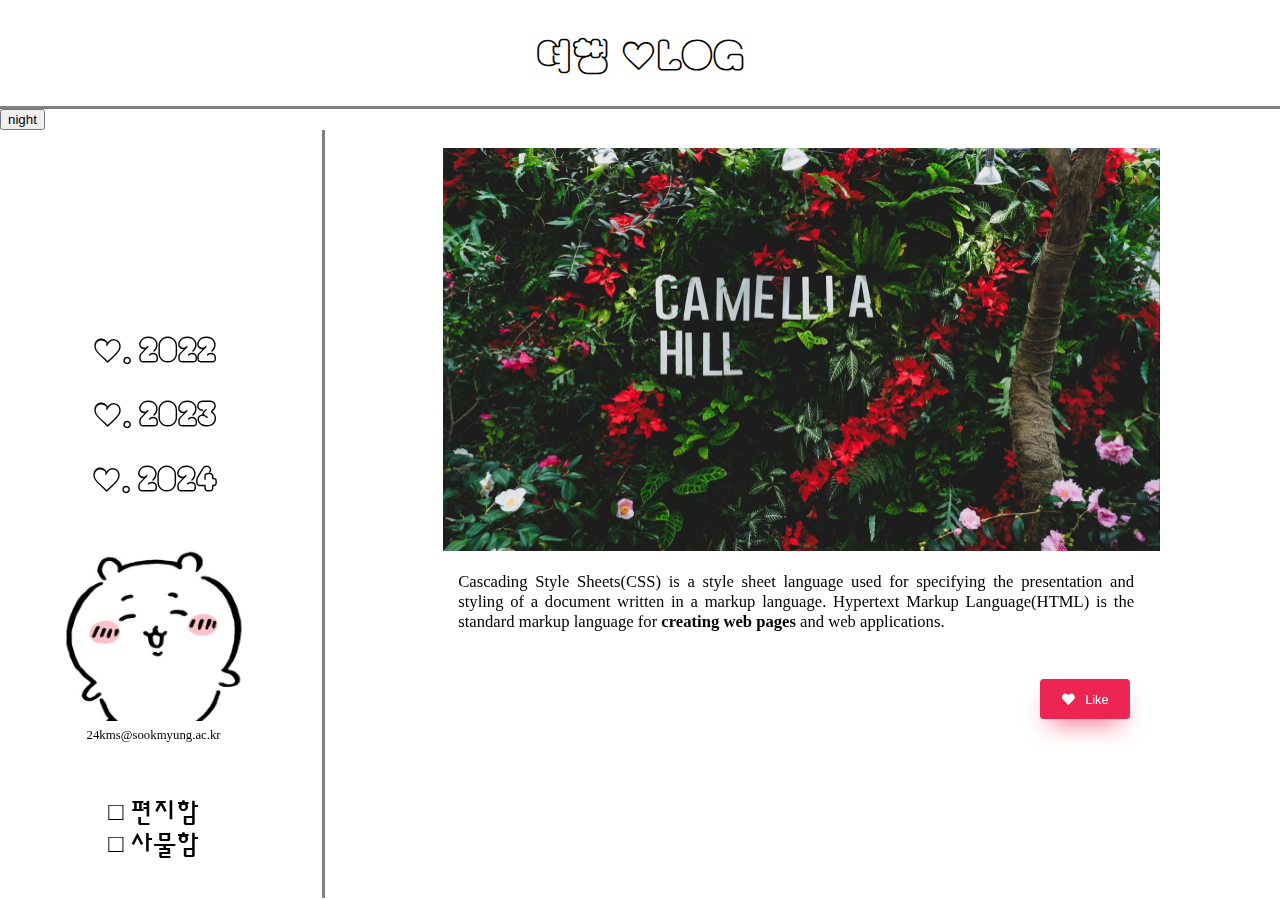
<file: index.html>
<!DOCTYPE html>
<html lang="ko">

<head>
    <title>여행 ♡LOG</title>

    <link rel="stylesheet" href="https://cdnjs.cloudflare.com/ajax/libs/font-awesome/5.15.4/css/all.min.css">

    <!-- style.css 파일을 HTML 파일과 같은 폴더에 만들고, head 태그에서 불러오기 -->
    
    <meta name="viewport" content="width=device-width, initial-scale=1">
    <script src="colors.js"></script>
    <link rel="stylesheet" type="text/css" href = "style.css">
</head>

<body>
    
    
    <h1>여행 ♡LOG</h1>
    
    <input id="night_day" type="button" value="night" onclick="
          nightDayHandler(this);
        ">
    <div id="grid">
    <ul>
        <iframe style="border-radius:12px" src="https://open.spotify.com/embed/track/1E9T8kPAQV2zMSf0hz3K6A?utm_source=generator&theme=0" width="75%" height="152" frameBorder="0" allowfullscreen="" allow="autoplay; clipboard-write; encrypted-media; fullscreen; picture-in-picture" loading="lazy"></iframe>
        <br>
        <h3><li><a href="2022.html">♡. 2022</a></li></h3>
        <h3><li><a href="2023.html">♡. 2023</a></li></h3>
        <h3><li><a href="2024.html">♡. 2024</a></li></h3>
        <br>
        <img src="치이카와2.jpg" id="kawai-image">
        <span id="email-address">24kms@sookmyung.ac.kr</span>
        <br><br><br><br>

        <span id="box">
        □ 편지함
        <br>
        □ 사물함
        </p>

    </span>
    </ul>
    <div>
        <br>
        <img src="카힐.jpg" id="kahill-image">
        <div id="text-container">
            <p>
                Cascading Style Sheets(<a href="https://ko.wikipedia.org/wiki/CSS" target="_blank" title="css specification">CSS</a>) 
                is a style sheet language used for specifying the presentation and styling of a document written in a markup language. 
                <a href="https://html.spec.whatwg.org/multipage/" target="_blank" title="html specification"> Hypertext Markup Language(HTML) </a> 
                is the standard markup language for <strong>creating web pages</strong> and web applications.
            </p>
            <div class="like-content">
                <button class="btn-secondary like-review">
                    <i class="fa fa-heart" aria-hidden="true"></i> Like
                </button>
            </div>
        </div>
        <script src="https://code.jquery.com/jquery-3.6.0.min.js"></script>
        <script src="heart.js"></script>
        
    </div>

    </body>
    
    </html>
</file>
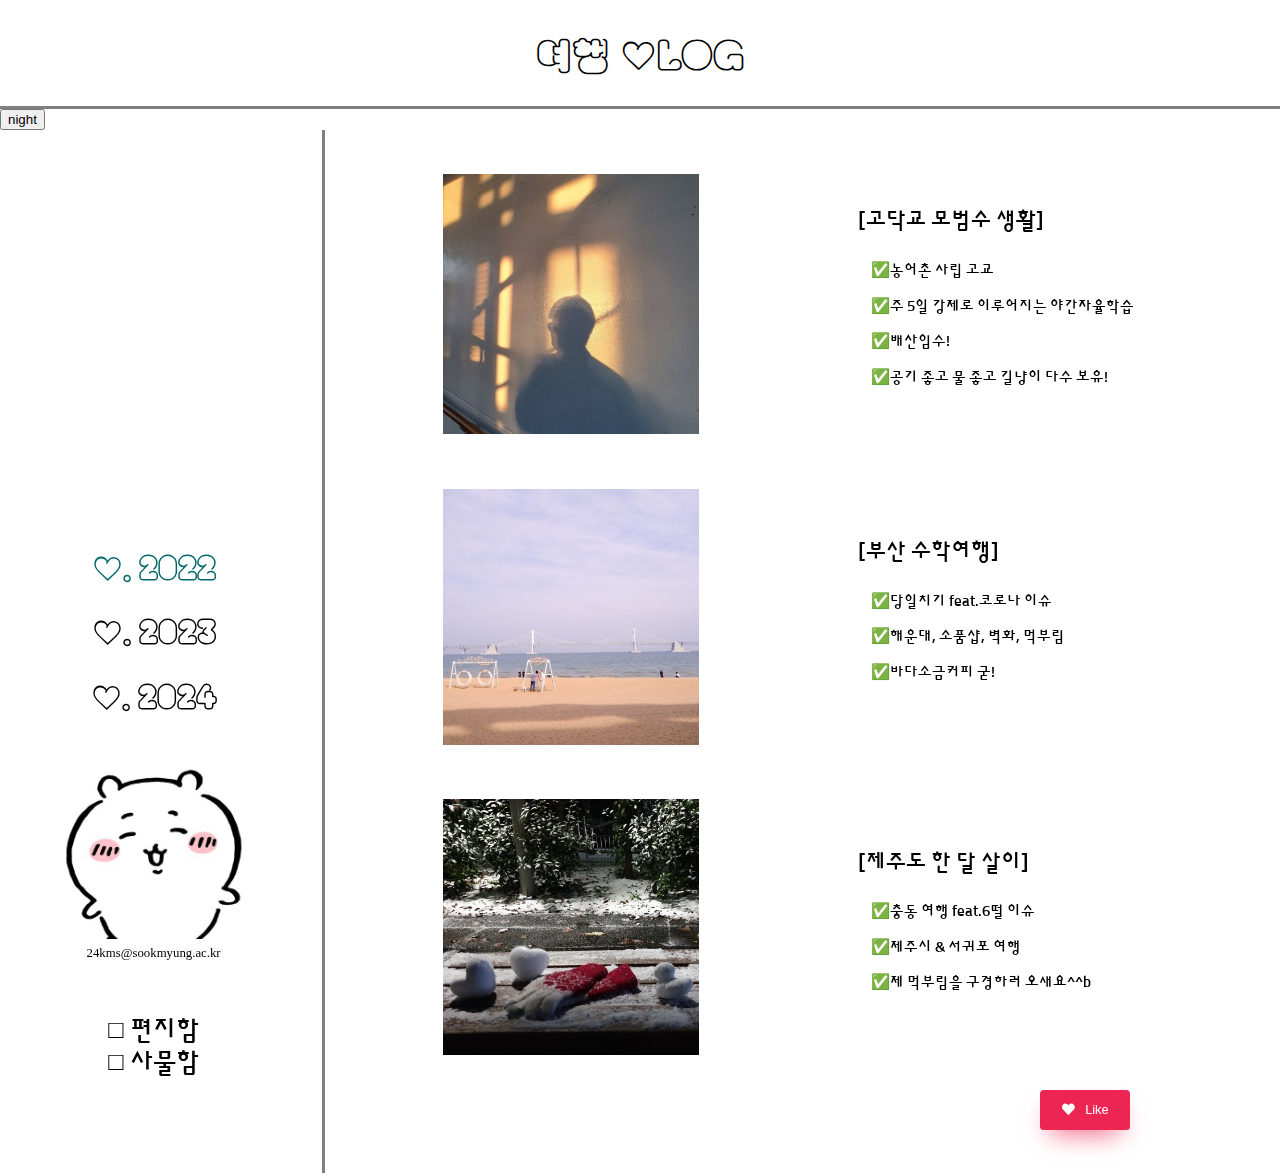
<file: 2022.html>
<!DOCTYPE html>
<html lang="ko">

<head>
    <title>여행 ♡LOG</title>

    <link rel="stylesheet" href="https://cdnjs.cloudflare.com/ajax/libs/font-awesome/5.15.4/css/all.min.css">

    <!-- style.css 파일을 HTML 파일과 같은 폴더에 만들고, head 태그에서 불러오기 -->
    <link rel="stylesheet" type="text/css" href = "style.css">
    <meta name="viewport" content="width=device-width, initial-scale=1">
    <script src="colors.js"></script>
    <style>
      #image-container {
          display: grid;
          grid-template-columns: auto auto; /* 한 열에 하나의 이미지 */
          gap: 25px; /* 이미지 사이 간격 조절 */
          align-items: center;
      }
     
  
  </style>
</head>

<body>
    
    
    <h1><a href="index.html">여행 ♡LOG</a></h1>
    
    <input id="night_day" type="button" value="night" onclick="
          nightDayHandler(this);
        ">
        
    <div id="grid">
    <ul>
      <iframe style="border-radius:12px" src="https://open.spotify.com/embed/track/1lvK8Y6Zt4od4CWj82rLhE?utm_source=generator" width="80%" height="352" frameBorder="0" allowfullscreen="" allow="autoplay; clipboard-write; encrypted-media; fullscreen; picture-in-picture" loading="lazy"></iframe>
        <br><br>
        <h3><li><a href="2022.html" class="link-color">♡. 2022</a></li></h3>
        <h3><li><a href="2023.html">♡. 2023</a></li></h3>
        <h3><li><a href="2024.html">♡. 2024</a></li></h3>
        <br>
        <img src="치이카와2.jpg" id="kawai-image">
        <span id="email-address">24kms@sookmyung.ac.kr</span>
        <br><br><br><br>

        <span id="box">
        □ 편지함
        <br>
        □ 사물함
        </p>

    </span>
    </ul>
    <div>
        <br>
        <div id="image-container">
          <div class="image">
              <img src="고33.jpg" id="k3-image" alt="Image">
          </div>
          <div class="text">
              <p span id="txt"><a href="고3.html">[고닥교 모범수 생활]</a></p>
              
                <p><li class="ttxt">✅농어촌 사립 고교</li></p>
                <p><li class="ttxt">✅주 5일 강제로 이루어지는 야간자율학습</li></p>
                <p><li class="ttxt">✅배산임수!</li></p>
                <p><li class="ttxt">✅공기 좋고 물 좋고 길냥이 다수 보유!</li></p>
      
          </div>
          <div class="image">
              <img src="부산2.jpg" id="k3-image" alt="Image">
          </div>
          <div class="text">
              <p span id="txt"><a href="고3.html">[부산 수학여행]</a></p>
              <p><li class="ttxt">✅당일치기 feat.코로나 이슈</li></p>
                <p><li class="ttxt">✅해운대, 소품샵, 벽화, 먹부림</li></p>
                <p><li class="ttxt">✅바다소금커피 굳!</li></p>
                
          </div>
          <div class="image">
              <img src="제주2.jpg" id="k3-image" alt="Image">
          </div>
          <div class="text">
            <p span id="txt"><a href="제주도.html">[제주도 한 달 살이]</a></p>
            <p><li class="ttxt">✅충동 여행 feat.6떨 이슈</li></p>
                <p><li class="ttxt">✅제주시 & 서귀포 여행 </li></p>
                <p><li class="ttxt">✅제 먹부림을 구경하러 오새요^^b</li></p>
          </div>
      </div>


            <div class="like-content">
                <button class="btn-secondary like-review">
                    <i class="fa fa-heart" aria-hidden="true"></i> Like
                </button>
            </div>
        </div>
        <script src="https://code.jquery.com/jquery-3.6.0.min.js"></script>
        <script src="heart.js"></script>
        
    </div>

    </body>
    
    </html>
</file>
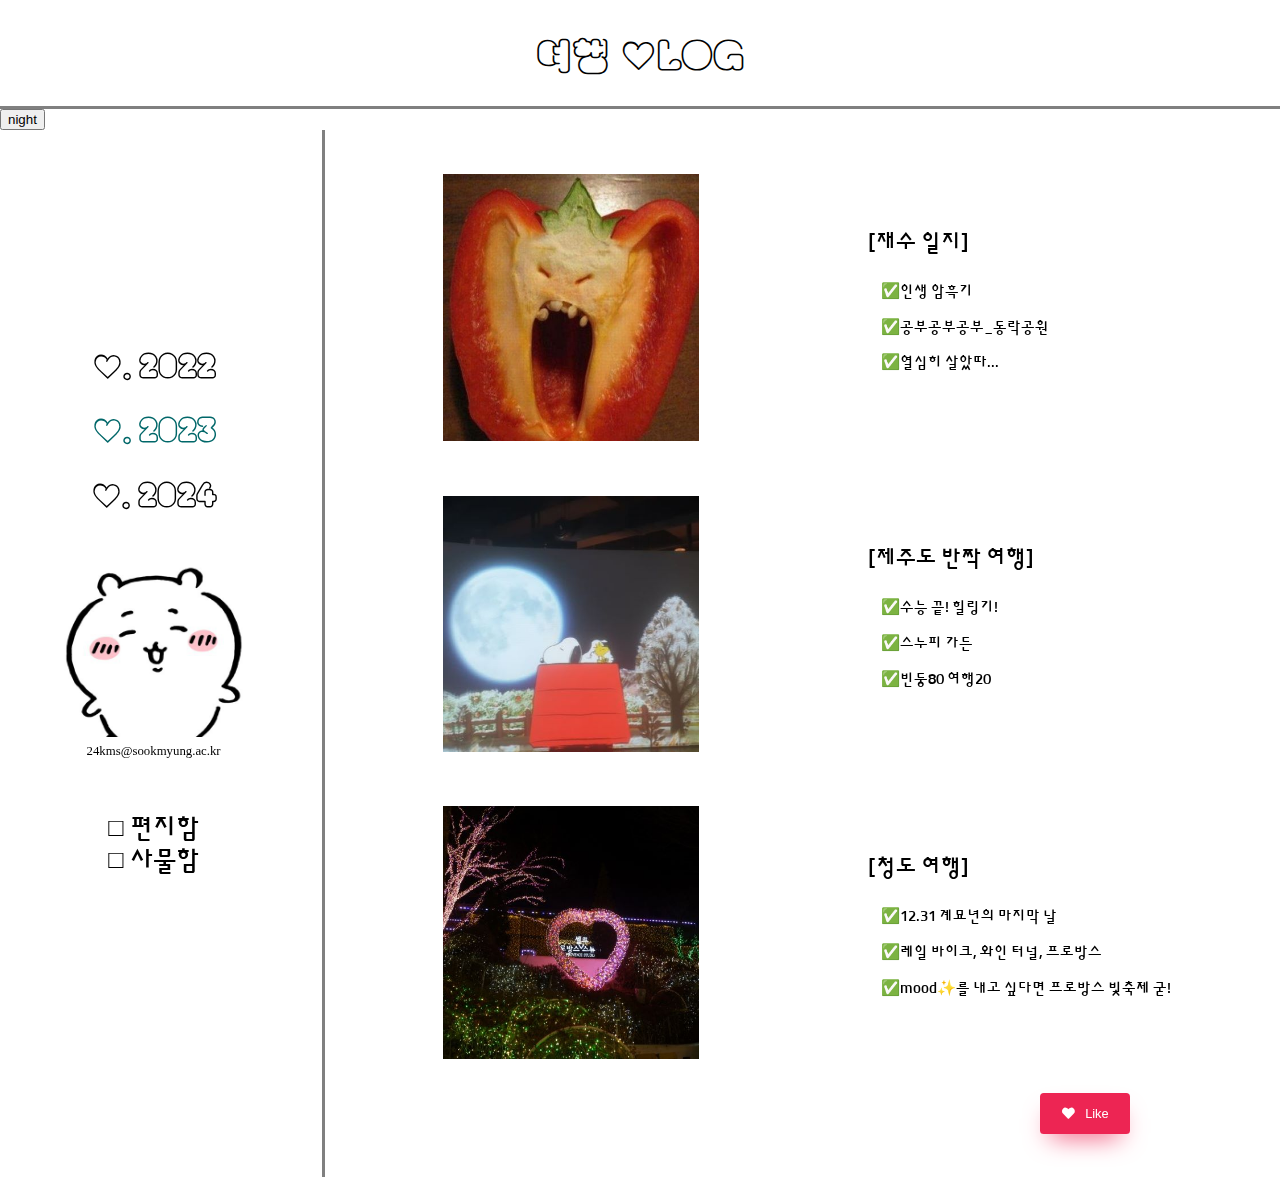
<file: 2023.html>
<!DOCTYPE html>
<html lang="ko">

<head>
    <title>여행 ♡LOG</title>

    <link rel="stylesheet" href="https://cdnjs.cloudflare.com/ajax/libs/font-awesome/5.15.4/css/all.min.css">

    <!-- style.css 파일을 HTML 파일과 같은 폴더에 만들고, head 태그에서 불러오기 -->
    <link rel="stylesheet" type="text/css" href = "style.css">
    <meta name="viewport" content="width=device-width, initial-scale=1">
    <script src="colors.js"></script>
    <style>
      #image-container {
          display: grid;
          grid-template-columns: auto auto; /* 한 열에 하나의 이미지 */
          gap: 25px; /* 이미지 사이 간격 조절 */
          align-items: center;
      }
     
  
  </style>
</head>

<body>
    
    
    <h1><a href="index.html">여행 ♡LOG</a></h1>
    
    <input id="night_day" type="button" value="night" onclick="
          nightDayHandler(this);
        ">
        
    <div id="grid">
    <ul>
      <iframe style="border-radius:12px" src="https://open.spotify.com/embed/track/1lvK8Y6Zt4od4CWj82rLhE?utm_source=generator" width="75%" height="150" frameBorder="0" allowfullscreen="" allow="autoplay; clipboard-write; encrypted-media; fullscreen; picture-in-picture" loading="lazy"></iframe>
        <br><br>
        <h3><li><a href="2022.html">♡. 2022</a></li></h3>
        <h3><li><a href="2023.html" class="link-color">♡. 2023</a></li></h3>
        <h3><li><a href="2024.html">♡. 2024</a></li></h3>
        <br>
        <img src="치이카와2.jpg" id="kawai-image">
        <span id="email-address">24kms@sookmyung.ac.kr</span>
        <br><br><br><br>

        <span id="box">
        □ 편지함
        <br>
        □ 사물함
        </p>

    </span>
    </ul>
    <div>
        <br>
        <div id="image-container">
          <div class="image">
              <img src="재수_피망.jpg" id="k3-image" alt="Image">
          </div>
            <div class="text">
              <p span id="txt"><a href="고3.html">[재수 일지]</a></p>
              
                <p><li class="ttxt">✅인생 암흑기</li></p>
                <p><li class="ttxt">✅공부공부공부_동락공원</li></p>
                <p><li class="ttxt">✅열심히 살았따...</li></p>
                
        
            </div>

            <div class="image">
                <img src="제주_스누피.jpg" id="k3-image" alt="Image">
            </div>
            <div class="text">
              <p span id="txt"><a href="제주도.html">[제주도 반짝 여행]</a></p>
              <p><li class="ttxt">✅수능 끝! 힐링기!</li></p>
                  <p><li class="ttxt">✅스누피 가든</li></p>
                  <p><li class="ttxt">✅빈둥80 여행20</li></p>
            </div>
    
          <div class="image">
              <img src="청도.jpg" id="k3-image" alt="Image">
          </div>
          <div class="text">
              <p span id="txt"><a href="고3.html">[청도 여행]</a></p>
              <p><li class="ttxt">✅12.31 계묘년의 마지막 날</li></p>
                <p><li class="ttxt">✅레일 바이크, 와인 터널, 프로방스</li></p>
                <p><li class="ttxt">✅mood✨를 내고 싶다면 프로방스 빛축제 굳!</li></p>
                
          </div>
         
    </div>
            <div class="like-content">
                <button class="btn-secondary like-review">
                    <i class="fa fa-heart" aria-hidden="true"></i> Like
                </button>
            </div>
        </div>
        <script src="https://code.jquery.com/jquery-3.6.0.min.js"></script>
        <script src="heart.js"></script>
        
    </div>

    </body>
    
    </html>
</file>
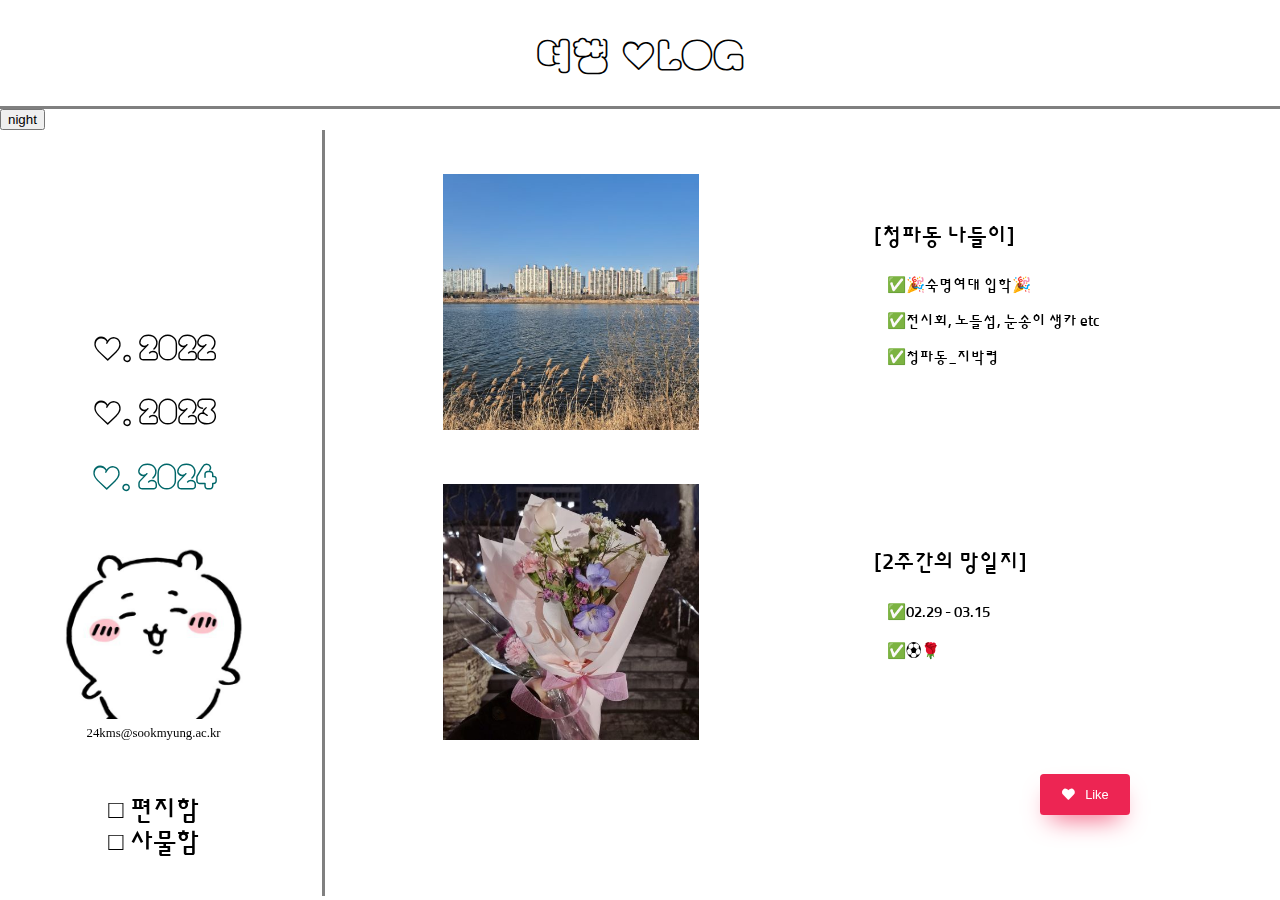
<file: 2024.html>
<!DOCTYPE html>
<html lang="ko">

<head>
    <title>여행 ♡LOG</title>

    <link rel="stylesheet" href="https://cdnjs.cloudflare.com/ajax/libs/font-awesome/5.15.4/css/all.min.css">

    <!-- style.css 파일을 HTML 파일과 같은 폴더에 만들고, head 태그에서 불러오기 -->
    <link rel="stylesheet" type="text/css" href = "style.css">
    <meta name="viewport" content="width=device-width, initial-scale=1">
    <script src="colors.js"></script>
    <style>
      #image-container {
          display: grid;
          grid-template-columns: auto auto; /* 한 열에 하나의 이미지 */
          gap: 25px; /* 이미지 사이 간격 조절 */
          align-items: center;
      }
     
  
  </style>
</head>

<body>
    
    
    <h1><a href="index.html">여행 ♡LOG</a></h1>
    
    <input id="night_day" type="button" value="night" onclick="
          nightDayHandler(this);
        ">
        
    <div id="grid">
    <ul>
      <iframe style="border-radius:12px" src="https://open.spotify.com/embed/track/1lvK8Y6Zt4od4CWj82rLhE?utm_source=generator" width="75%" height="150" frameBorder="0" allowfullscreen="" allow="autoplay; clipboard-write; encrypted-media; fullscreen; picture-in-picture" loading="lazy"></iframe>
        <br>
        <h3><li><a href="2022.html">♡. 2022</a></li></h3>
        <h3><li><a href="2023.html">♡. 2023</a></li></h3>
        <h3><li><a href="2024.html" class="link-color">♡. 2024</a></li></h3>
        <br>
        <img src="치이카와2.jpg" id="kawai-image">
        <span id="email-address">24kms@sookmyung.ac.kr</span>
        <br><br><br><br>

        <span id="box">
        □ 편지함
        <br>
        □ 사물함
        </p>

    </span>
    </ul>
    <div>
        <br>
        <div id="image-container">
          <div class="image">
              <img src="노들섬.jpg" id="k3-image" alt="Image">
          </div>
          <div class="text">
              <p span id="txt"><a href="고3.html">[청파동 나들이]</a></p>
              
                <p><li class="ttxt">✅🎉숙명여대 입학🎉</li></p>
                <p><li class="ttxt">✅전시회, 노들섬, 눈송이 생카 etc</li></p>
                <p><li class="ttxt">✅청파동_지박령</li></p>
                
      
          </div>
          <div class="image">
              <img src="2주.jpg" id="k3-image" alt="Image">
          </div>
          <div class="text">
              <p span id="txt"><a href="고3.html">[2주간의 망일지]</a></p>
              <p><li class="ttxt">✅02.29 - 03.15</li></p>
                <p><li class="ttxt">✅⚽︎🌹</li></p>
                <!-- <p><li class="ttxt">✅</li></p> -->
                
          </div>
          <!-- <div class="image">
              <img src="제주2.jpg" id="k3-image" alt="Image">
          </div>
          <div class="text">
            <p span id="txt"><a href="제주도.html">[제주도 한 달 살이]</a></p>
            <p><li class="ttxt">✅충동 여행 feat.6떨 이슈</li></p>
                <p><li class="ttxt">✅제주시 & 서귀포 여행 </li></p>
                <p><li class="ttxt">✅제 먹부림을 구경하러 오새요^^b</li></p>
          </div> -->
      </div>


            <div class="like-content">
                <button class="btn-secondary like-review">
                    <i class="fa fa-heart" aria-hidden="true"></i> Like
                </button>
            </div>
        </div>
        <script src="https://code.jquery.com/jquery-3.6.0.min.js"></script>
        <script src="heart.js"></script>
        
    </div>

    </body>
    
    </html>
</file>
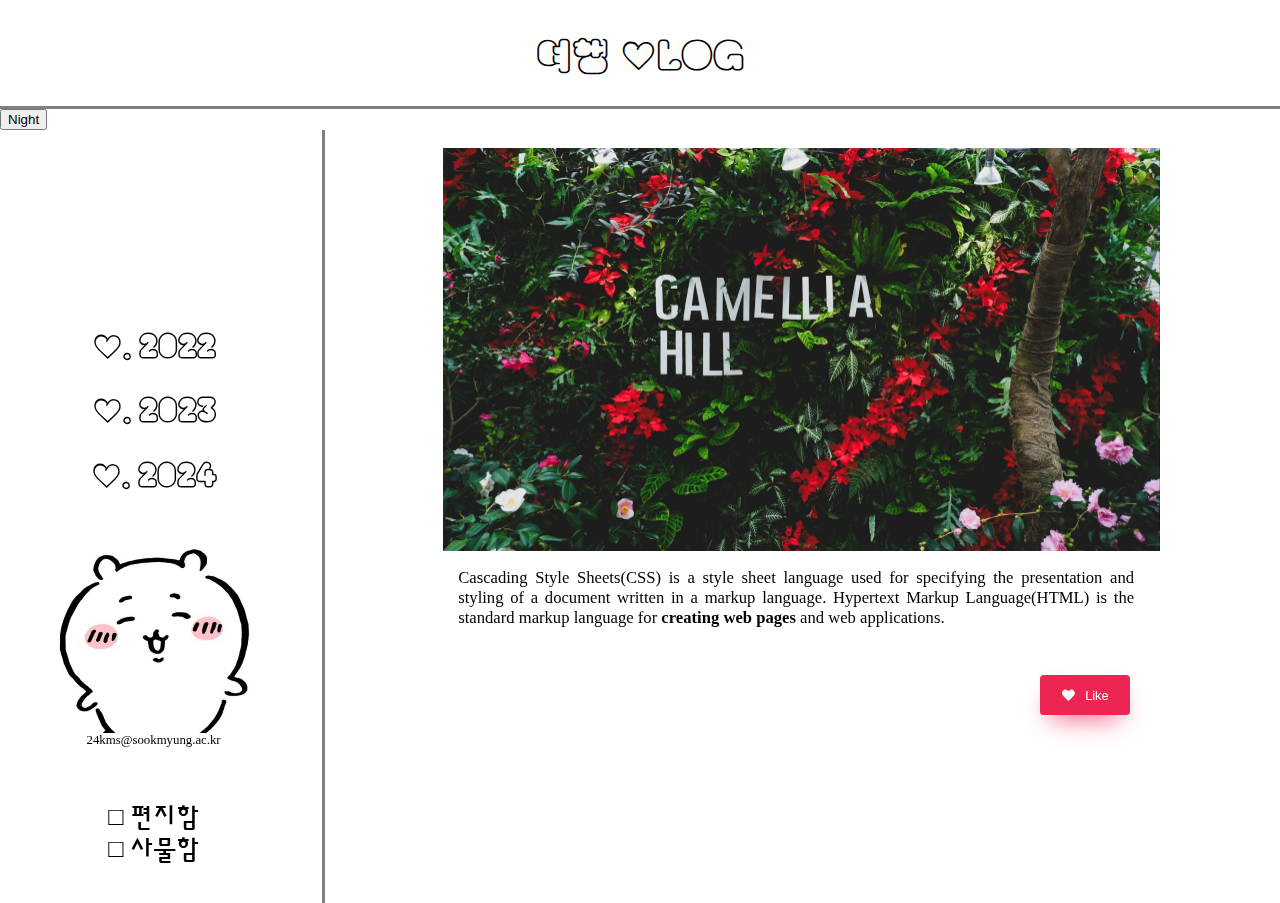
<file: 4.4.html>
<head>
    <title>여행 ♡LOG</title>

    <link rel="stylesheet" href="https://cdnjs.cloudflare.com/ajax/libs/font-awesome/5.15.4/css/all.min.css">

    <style>
        @import url('https://fonts.googleapis.com/css2?family=Moirai+One&display=swap');
        
        @import url('https://fonts.googleapis.com/css2?family=Moirai+One&family=Song+Myung&family=Sunflower:wght@300&display=swap');
        @media(max-width:800px){
            #grid{
                display: block;
                    }
            ol{
                
                border-right:none;
                
                }
            h1{
                border-bottom: none;
                }
            }
        body {
            margin: 0;
        }

        a {
            color: black;
            text-decoration: none;
        }

        h1 {
            font-family: "Moirai One", serif;
            font-size: 3vw;
            text-align: center;
            border-bottom: 3px solid gray;
            margin: 0;
            padding: 25px;
        }


        ul {
            text-align: center;
            list-style-type: none;
            border-right: 3px solid gray;
            width: 20vw;
            margin: 0;
            padding: 20px;
            padding-left: 2vw;
            padding-right: 3.15vw;
        }

        ul li {
            font-family: "Moirai One", serif;
            font-size: 2.5vw;
            margin-top: 0.8vw; /* 각 리스트 아이템 위쪽 여백 */
            margin-bottom: 1vw; /* 각 리스트 아이템 아래쪽 여백 */
        }
        
        /* 이메일 주소의 글자 크기를 작게 조정합니다. */
        #email-address {
            font-size: 1vw;
        }

        #grid {
            display: grid;
            grid-template-columns: 20vw 1fr;
            column-gap: 0; 
        }
        h2{
            font-family: "Sunflower", serif;
            padding-left: 24vw;
            margin: 2vw;
        }
        #kahill-image {
            margin-left: 14.6vw;
            width: 56vw;
            max-width: 100%;
            height: auto;
        }
        #box{
            font-family: "Sunflower", serif;
            font-size: 2vw;
        }

        p {
            margin-left: 15.8vw;
            margin-right: 11.4vw;
            font-size: 1.3vw;
            text-align: justify;
        }

        /* 추가된 CSS 코드 */
        .like-content {
            display: inline-block;
            width: 162%;
            margin: -10vw 0 0;
            padding: 43px 0;
            font-size: 1.8vw;
            border-top: 0vw dashed #eee;
            text-align: center;
        }
        .like-content span {
          color: #9d9da4;
          font-family: monospace;
        }
        .like-content .btn-secondary {
            display: block;
            margin: 9vw auto 0;
            text-align: center;
            background: #ed2553;
            border-radius: 0.3vw;
            box-shadow: 0 1vw 2vw -0.8vw rgb(240, 75, 113);
            padding: 1vw 1.7vw;
            font-size: 1vw;
            cursor: pointer;
            border: none;
            outline: none;
            color: #ffffff;
            text-decoration: none;
            transition: 0.3s ease;
            
        }
        .like-content .btn-secondary:hover {
            transform: translateY(-0.3vw);
        }
        .like-content .btn-secondary .fa {
            margin-right: 0.5vw;
        }
        .animate-like {
          animation-name: likeAnimation;
          animation-iteration-count: 1;
          animation-fill-mode: forwards;
          animation-duration: 0.65s;
        }
        @keyframes likeAnimation {
          0%   { transform: scale(30); }
          100% { transform: scale(1); }
        }
    </style>
    <meta name="viewport" content="width=device-width, initial-scale=1">
</head>

<body>
    
    
    <h1>여행 ♡LOG</h1>
    <input id="Night _Day" type="button" value="Night" onclick=" 
        
        var target = document.querySelector('body');
        if (this.value === 'Night ') {
            target.style.backgroundColor = 'black';
            target.style.color = 'white';
            this.value = 'Day';
    
            
            var alist = document.querySelectorAll('a');
            var i = 0;
            while(i < alist.length){
                console.log(alist[i]);
                alist[i].style.color = 'powderblue';
                i+=1;
            }
        }
    
        else {
            target.style.backgroundColor = 'white';
            target.style.color = 'black';
            this.value = 'Night ';
    
            var alist = document.querySelectorAll('a');
            var i = 0;
            while(i < alist.length){
                console.log(alist[i]);
                alist[i].style.color = 'black';
                i+=1;
            }
        }"; onclick = "likeAnimationButton()">
    
    <div id="grid">
    <ul>
        <iframe style="border-radius:12px" src="https://open.spotify.com/embed/track/1E9T8kPAQV2zMSf0hz3K6A?utm_source=generator&theme=0" width="75%" height="152" frameBorder="0" allowfullscreen="" allow="autoplay; clipboard-write; encrypted-media; fullscreen; picture-in-picture" loading="lazy"></iframe>
        <br>
        <h3><li><a href="2022.html">♡. 2022</a></li></h3>
        <h3><li><a href="2023.html">♡. 2023</a></li></h3>
        <h3><li><a href="2024.html">♡. 2024</a></li></h3>
        <br>
        <img src="치이카와2.jpg" width="200vw">
        <span id="email-address">24kms@sookmyung.ac.kr</span>
        <br><br><br><br>

        <span id="box">
        □ 편지함
        <br>
        □ 사물함
        </p>

    </span>
    </ul>
    <div>
        <br>
        <img src="카힐.jpg" id="kahill-image">
        <div id="text-container">
            <p>
                Cascading Style Sheets(<a href="https://ko.wikipedia.org/wiki/CSS" target="_blank" title="css specification">CSS</a>) 
                is a style sheet language used for specifying the presentation and styling of a document written in a markup language. 
                <a href="https://html.spec.whatwg.org/multipage/" target="_blank" title="html specification"> Hypertext Markup Language(HTML) </a> 
                is the standard markup language for <strong>creating web pages</strong> and web applications.
            </p>
            <div class="like-content">
                <button class="btn-secondary like-review">
                    <i class="fa fa-heart" aria-hidden="true"></i> Like
                </button>
            </div>
        </div>
        <script src="https://code.jquery.com/jquery-3.6.0.min.js"></script>
      <script>
        function likeAnimationButton() {
          var element = document.querySelector('#Night _Day');
          element.classList.add('animate-like');
          setTimeout(function(){
            element.classList.remove('animate-like');
          }, 650); // 애니메이션 지속 시간(0.65초)을 ms로 변환하여 여기에 추가하세요.
        }
    
        $(function(){
            $(document).one('click', '.like-review', function(e) {
              $(this).html('<i class="fa fa-heart" aria-hidden="true"></i> You liked this');
              $(this).children('.fa-heart').addClass('animate-like');
            });
          });
          
      </script>
        
    </div>

    
      
    </body>
    
    </html>
</file>
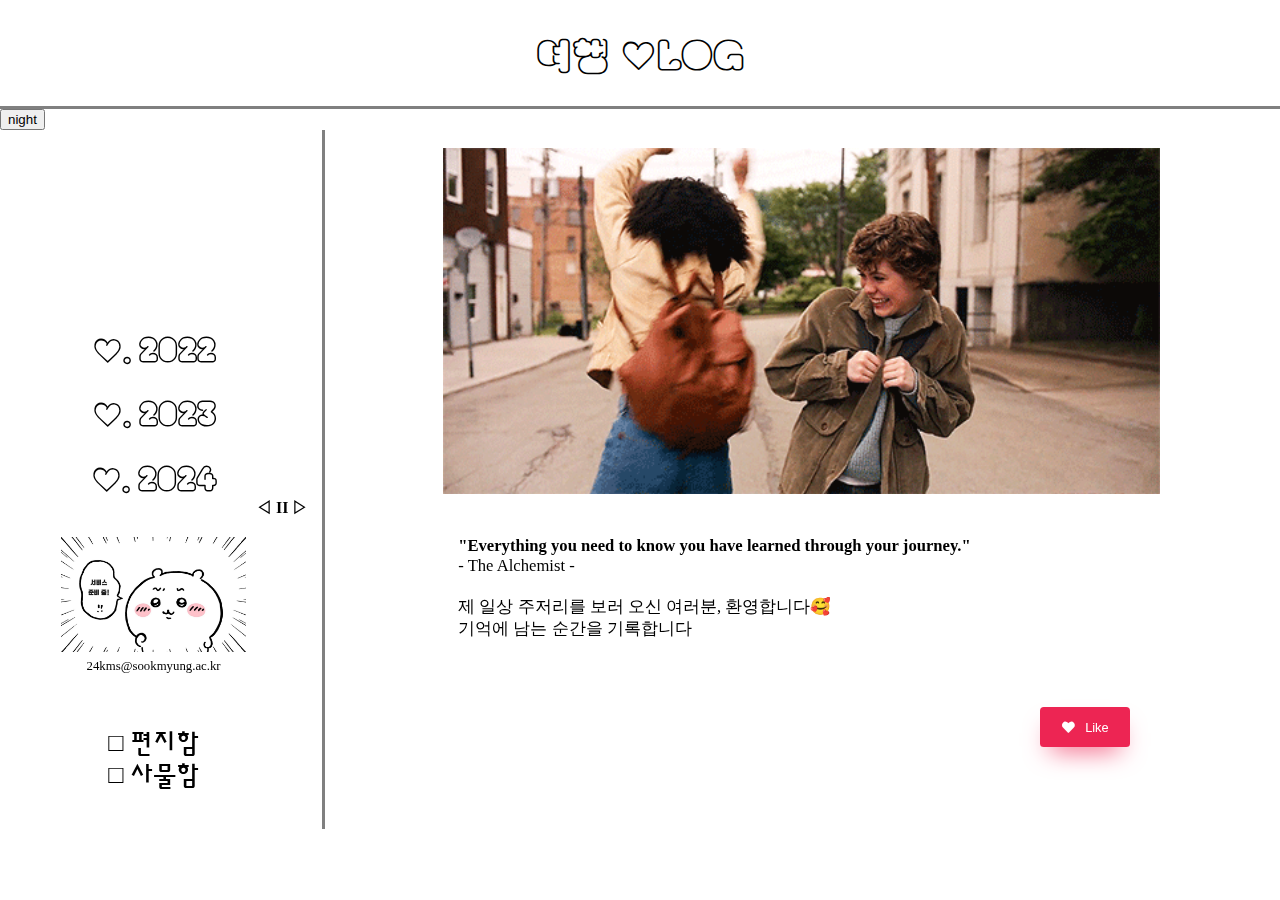
<file: 고3.html>
<!DOCTYPE html>
<html lang="ko">

<head>
    <title>여행 ♡LOG</title>

    <link rel="stylesheet" href="https://cdnjs.cloudflare.com/ajax/libs/font-awesome/5.15.4/css/all.min.css">

    <!-- style.css 파일을 HTML 파일과 같은 폴더에 만들고, head 태그에서 불러오기 -->
    
    <meta name="viewport" content="width=device-width, initial-scale=1">
    <script src="colors.js"></script>
    <link rel="stylesheet" type="text/css" href = "style.css">
</head>

<body>
    
    
    <h1><a href="index.html">여행 ♡LOG</a></h1>
    
    <input id="night_day" type="button" value="night" onclick="
          nightDayHandler(this);
        ">
    <div id="grid">
    <ul>
        <iframe style="border-radius:12px" src="https://open.spotify.com/embed/track/1E9T8kPAQV2zMSf0hz3K6A?utm_source=generator&theme=0" width="75%" height="152" frameBorder="0" allowfullscreen="" allow="autoplay; clipboard-write; encrypted-media; fullscreen; picture-in-picture" loading="lazy"></iframe>
        <br>
        <h3><li><a href="2022.html">♡. 2022</a></li></h3>
        <h3><li><a href="2023.html">♡. 2023</a></li></h3>
        <h3><li><a href="2024.html">♡. 2024</a></li></h3>
        <br>
        <img src="다짐치이카와.jpg" id="kawai-image">
        <span id="email-address">24kms@sookmyung.ac.kr</span>
        <br><br><br><br>

        <span id="box">
        □ 편지함
        <br>
        □ 사물함
        </p>

    </span>
    </ul>
    <div>
        <br>
        <a href="https://www.netflix.com/kr/title/80244781"><img src="d.gif" alt="d" id="gif"></a>
        
        <div id="text-container">
            <a href="https://open.spotify.com/playlist/1efn4L0CSDd1YFasG57AEc?si=7-2jwaNnRu-VBokUEbs4Lg&pi=p_hIeaisSy6_e" class="playlist"  target="_blank" title="trip_playlist"><strong>◁ II ▷</strong></a>
            <p>
                <strong>"Everything you need to know you have learned through your journey."</strong><br> 
                - The Alchemist -<br><br>
            
                제 일상 주저리를 보러 오신 여러분, 환영합니다🥰<br>
                기억에 남는 순간을 기록합니다<br><br>
                
            </p>
            <div class="like-content">
                <button class="btn-secondary like-review">
                    <i class="fa fa-heart" aria-hidden="true"></i> Like
                </button>
            </div>
        </div>
        <script src="https://code.jquery.com/jquery-3.6.0.min.js"></script>
        <script src="heart.js"></script>
        
    </div>

    </body>
    
    </html>
</file>
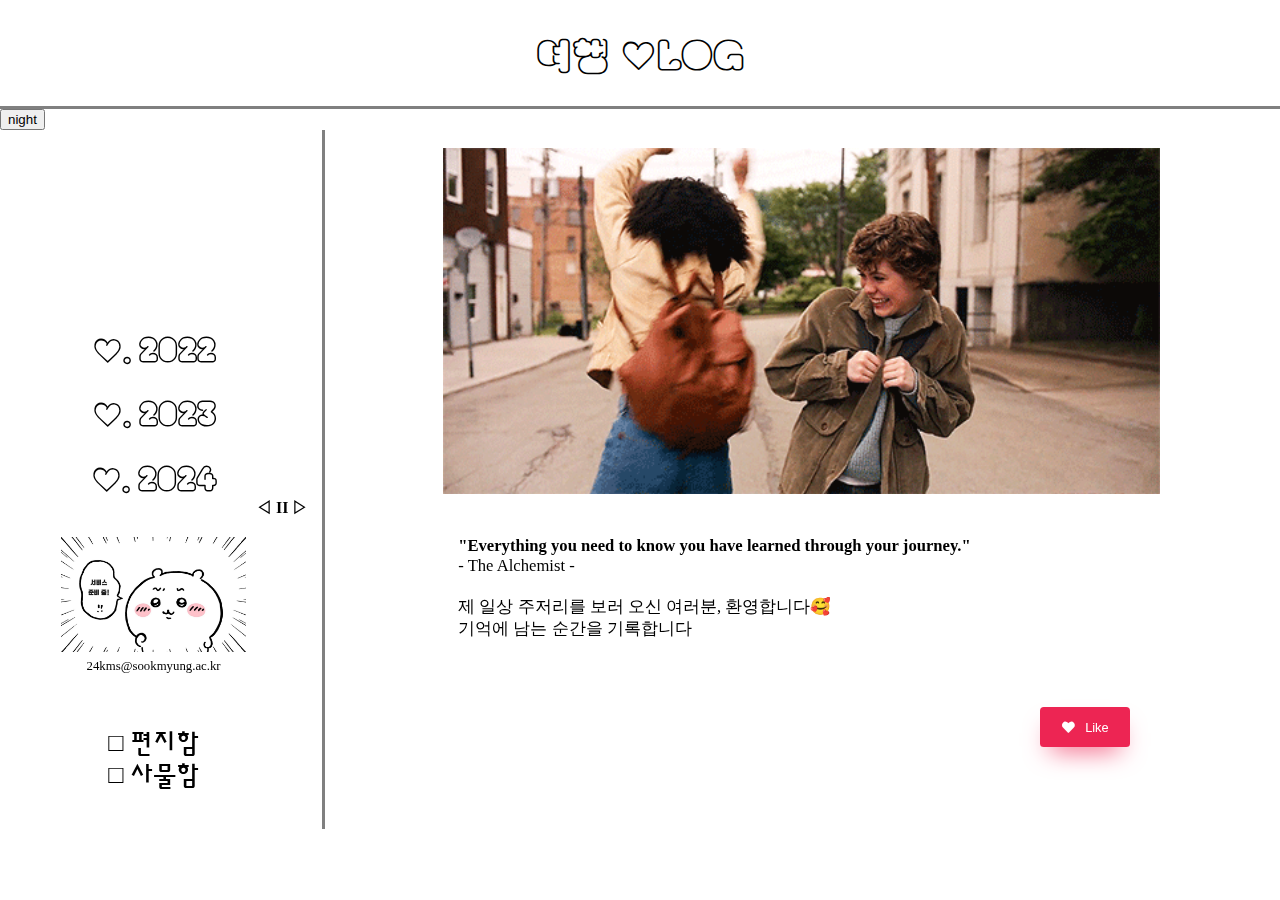
<file: 부산.html>
<!DOCTYPE html>
<html lang="ko">

<head>
    <title>여행 ♡LOG</title>

    <link rel="stylesheet" href="https://cdnjs.cloudflare.com/ajax/libs/font-awesome/5.15.4/css/all.min.css">

    <!-- style.css 파일을 HTML 파일과 같은 폴더에 만들고, head 태그에서 불러오기 -->
    
    <meta name="viewport" content="width=device-width, initial-scale=1">
    <script src="colors.js"></script>
    <link rel="stylesheet" type="text/css" href = "style.css">
</head>

<body>
    
    
    <h1><a href="index.html">여행 ♡LOG</a></h1>
    
    <input id="night_day" type="button" value="night" onclick="
          nightDayHandler(this);
        ">
    <div id="grid">
    <ul>
        <iframe style="border-radius:12px" src="https://open.spotify.com/embed/track/1E9T8kPAQV2zMSf0hz3K6A?utm_source=generator&theme=0" width="75%" height="152" frameBorder="0" allowfullscreen="" allow="autoplay; clipboard-write; encrypted-media; fullscreen; picture-in-picture" loading="lazy"></iframe>
        <br>
        <h3><li><a href="2022.html">♡. 2022</a></li></h3>
        <h3><li><a href="2023.html">♡. 2023</a></li></h3>
        <h3><li><a href="2024.html">♡. 2024</a></li></h3>
        <br>
        <img src="다짐치이카와.jpg" id="kawai-image">
        <span id="email-address">24kms@sookmyung.ac.kr</span>
        <br><br><br><br>

        <span id="box">
        □ 편지함
        <br>
        □ 사물함
        </p>

    </span>
    </ul>
    <div>
        <br>
       
        <a href="https://www.netflix.com/kr/title/80244781"><img src="d.gif" alt="d" id="gif"></a>
        <div id="text-container">
            <a href="https://open.spotify.com/playlist/1efn4L0CSDd1YFasG57AEc?si=7-2jwaNnRu-VBokUEbs4Lg&pi=p_hIeaisSy6_e" class="playlist"  target="_blank" title="trip_playlist"><strong>◁ II ▷</strong></a>
            <p>
                <strong>"Everything you need to know you have learned through your journey."</strong><br> 
                - The Alchemist -<br><br>
            
                제 일상 주저리를 보러 오신 여러분, 환영합니다🥰<br>
                기억에 남는 순간을 기록합니다<br><br>
                
            </p>
            <div class="like-content">
                <button class="btn-secondary like-review">
                    <i class="fa fa-heart" aria-hidden="true"></i> Like
                </button>
            </div>
        </div>
        <script src="https://code.jquery.com/jquery-3.6.0.min.js"></script>
        <script src="heart.js"></script>
        
    </div>

    </body>
    
    </html>
</file>
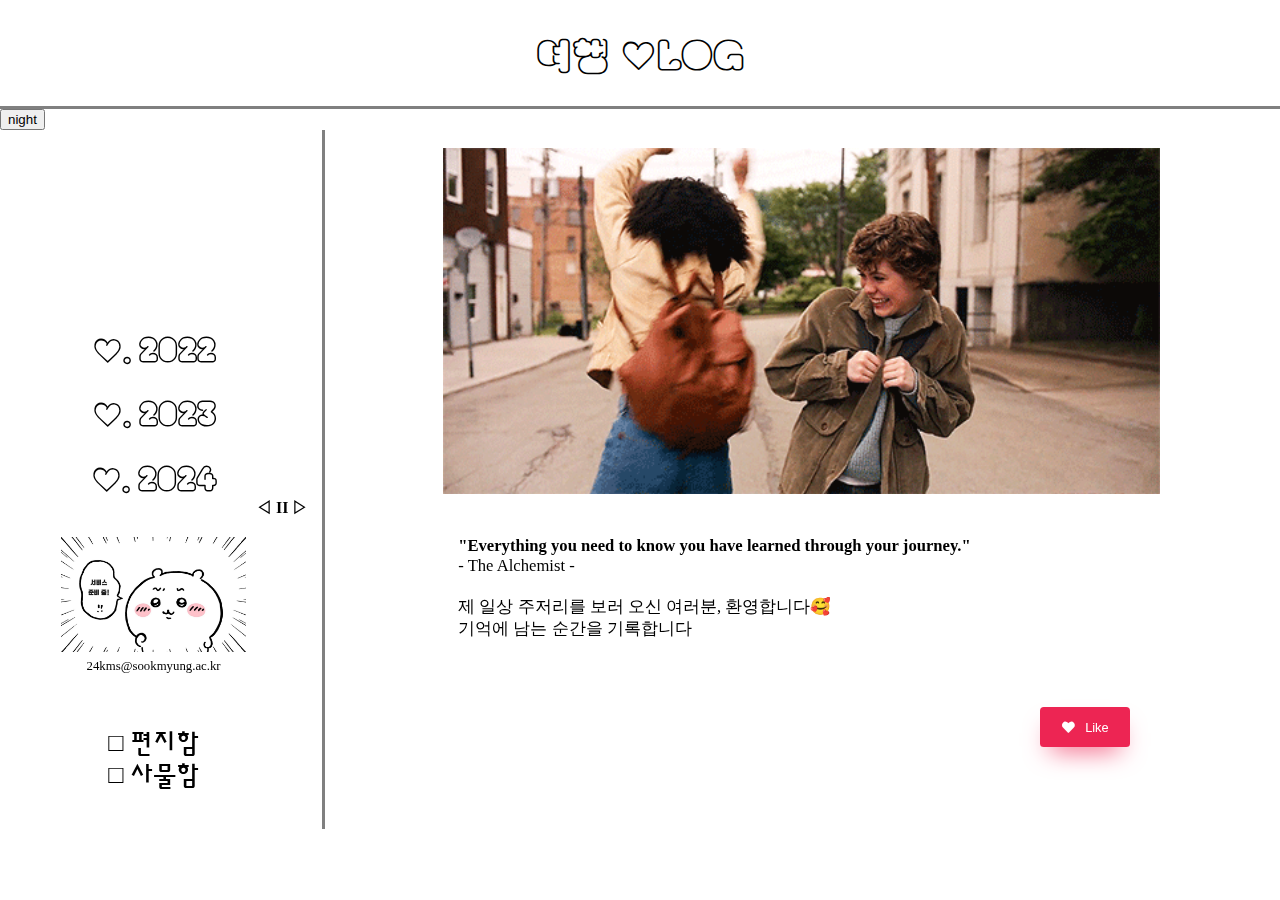
<file: 제주도.html>
<!DOCTYPE html>
<html lang="ko">

<head>
    <title>여행 ♡LOG</title>

    <link rel="stylesheet" href="https://cdnjs.cloudflare.com/ajax/libs/font-awesome/5.15.4/css/all.min.css">

    <!-- style.css 파일을 HTML 파일과 같은 폴더에 만들고, head 태그에서 불러오기 -->
    
    <meta name="viewport" content="width=device-width, initial-scale=1">
    <script src="colors.js"></script>
    <link rel="stylesheet" type="text/css" href = "style.css">
</head>

<body>
    
    
    <h1><a href="index.html">여행 ♡LOG</a></h1>
    
    <input id="night_day" type="button" value="night" onclick="
          nightDayHandler(this);
        ">
    <div id="grid">
    <ul>
        <iframe style="border-radius:12px" src="https://open.spotify.com/embed/track/1E9T8kPAQV2zMSf0hz3K6A?utm_source=generator&theme=0" width="75%" height="152" frameBorder="0" allowfullscreen="" allow="autoplay; clipboard-write; encrypted-media; fullscreen; picture-in-picture" loading="lazy"></iframe>
        <br>
        <h3><li><a href="2022.html">♡. 2022</a></li></h3>
        <h3><li><a href="2023.html">♡. 2023</a></li></h3>
        <h3><li><a href="2024.html">♡. 2024</a></li></h3>
        <br>
        <img src="다짐치이카와.jpg" id="kawai-image">
        <span id="email-address">24kms@sookmyung.ac.kr</span>
        <br><br><br><br>

        <span id="box">
        □ 편지함
        <br>
        □ 사물함
        </p>

    </span>
    </ul>
    <div>
        <br>
        
        <a href="https://www.netflix.com/kr/title/80244781"><img src="d.gif" alt="d" id="gif"></a>
        <div id="text-container">
            <a href="https://open.spotify.com/playlist/1efn4L0CSDd1YFasG57AEc?si=7-2jwaNnRu-VBokUEbs4Lg&pi=p_hIeaisSy6_e" class="playlist"  target="_blank" title="trip_playlist"><strong>◁ II ▷</strong></a>
            <p>
                <strong>"Everything you need to know you have learned through your journey."</strong><br> 
                - The Alchemist -<br><br>
            
                제 일상 주저리를 보러 오신 여러분, 환영합니다🥰<br>
                기억에 남는 순간을 기록합니다<br><br>
                
            </p>
            <div class="like-content">
                <button class="btn-secondary like-review">
                    <i class="fa fa-heart" aria-hidden="true"></i> Like
                </button>
            </div>
        </div>
        <script src="https://code.jquery.com/jquery-3.6.0.min.js"></script>
        <script src="heart.js"></script>
        
    </div>

    </body>
    
    </html>
</file>
<file: style.css>
@import url('https://fonts.googleapis.com/css2?family=Moirai+One&display=swap');
        @import url('https://fonts.googleapis.com/css2?family=Moirai+One&family=Song+Myung&family=Sunflower:wght@300&display=swap');
        @media(max-width:800px){
            #grid{
                display: block;
                    }
            ol{
                
                border-right:none;
                
                }
            h1{
                border-bottom: none;
                }
            }
        body {
            margin: 0;
        }

        a {
            color: black;
            text-decoration: none;
        }

        h1 {
            font-family: "Moirai One", serif;
            font-size: 3vw;
            text-align: center;
            border-bottom: 3px solid gray;
            margin: 0;
            padding: 25px;
        }


        ul {
            text-align: center;
            list-style-type: none;
            border-right: 3px solid gray;
            width: 20vw;
            margin: 0;
            padding: 20px;
            padding-left: 2vw;
            padding-right: 3.15vw;
        }

        ul li {
            font-family: "Moirai One", serif;
            font-size: 2.5vw;
            margin-top: 0.8vw; /* 각 리스트 아이템 위쪽 여백 */
            margin-bottom: 1vw; /* 각 리스트 아이템 아래쪽 여백 */
        }
        
        /* 이메일 주소의 글자 크기를 작게 조정합니다. */
        #email-address {
            font-size: 1vw;
        }

        #grid {
            display: grid;
            grid-template-columns: 20vw 1fr;
            column-gap: 0; 
        }
        h2{
            font-family: "Sunflower", serif;
            padding-left: 24vw;
            margin: 2vw;
        }
        #kawai-image {
            width: 26vw;
            max-width: 72%;
            height: auto;
        }
        #kahill-image {
            margin-left: 14.6vw;
            width: 56vw;
            max-width: 100%;
            height: auto;
        }
        #box{
            font-family: "Sunflower", serif;
            font-size: 2vw;
        }

        p {
            margin-left: 15.8vw;
            margin-right: 11.4vw;
            font-size: 1.3vw;
            text-align: justify;
        }

        .link-color{
            color: #006769
          }

        /* 추가된 CSS 코드 */
        .like-content {
            display: inline-block;
            width: 162%;
            margin: -10vw 0 0;
            padding: 43px 0;
            font-size: 1.8vw;
            border-top: 0vw dashed #eee;
            text-align: center;
        }
        .like-content span {
          color: #9d9da4;
          font-family: monospace;
        }
        .like-content .btn-secondary {
            display: block;
            margin: 9vw auto 0;
            text-align: center;
            background: #ed2553;
            border-radius: 0.3vw;
            box-shadow: 0 1vw 2vw -0.8vw rgb(240, 75, 113);
            padding: 1vw 1.7vw;
            font-size: 1vw;
            cursor: pointer;
            border: none;
            outline: none;
            color: #ffffff;
            text-decoration: none;
            transition: 0.3s ease;
            
        }
        .like-content .btn-secondary:hover {
            transform: translateY(-0.3vw);
        }
        .like-content .btn-secondary .fa {
            margin-right: 0.5vw;
        }
        .animate-like {
          animation-name: likeAnimation;
          animation-iteration-count: 1;
          animation-fill-mode: forwards;
          animation-duration: 0.65s;
        }
        @keyframes likeAnimation {
          0%   { transform: scale(30); }
          100% { transform: scale(1); }
        }

        a.current-page-link {
            color: #006769 !important; /* 현재 페이지 링크 색상 */
        }
        
        #k3-image{
            margin-left: 14.6vw;
            margin-top: 2vw;
            width: 20vw;
            max-width: 100%;
            height: auto;
        }
        
        
        #txt{
            font-family: "Sunflower", serif;
            padding-right: 10vw;
            margin-top: 2vw;
            margin-bottom: 2vw;
            margin-left: 5vw;
            margin-right: 3vw;
            font-size: 1.7vw;
        }

        .ttxt{
            font-family: "Sunflower", serif;
            padding-left: 6vw;
            margin-top: 1vw;
            margin-bottom: 0.2vw;
            font-size: 1.2vw;
            list-style-type: none;
        }

        #bottom-txt{
            font-family: "Sunflower", serif;
            font-size: 1vw;
            margin-top: 1vw;
            margin-bottom: 1vw;
            margin-left: 1vw; 
        }
        #gif{
            margin-left: 14.6vw;
            width: 56vw;
            max-width: 100%;
            height: auto;
        }
</file>
